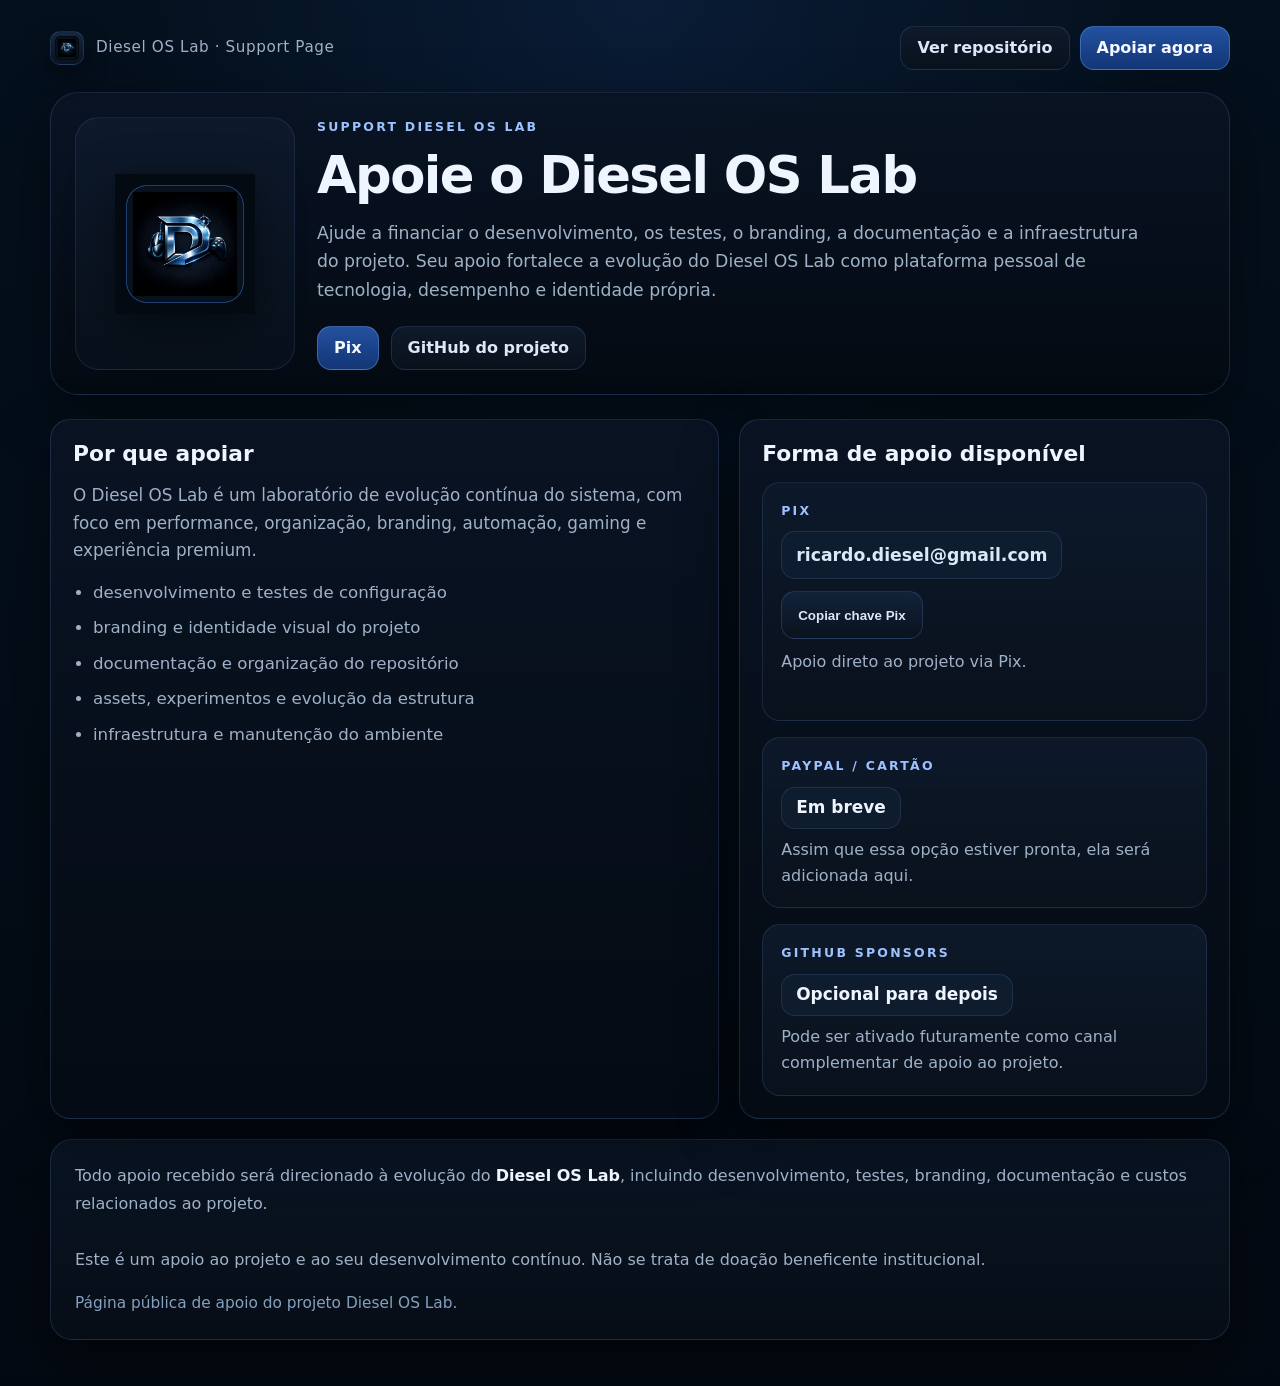
<file: docs/support/index.html>
<!DOCTYPE html>
<html lang="pt-BR">
<head>
  <meta charset="utf-8" />
  <meta name="viewport" content="width=device-width, initial-scale=1" />
  <title>Apoie o Diesel OS Lab</title>
  <meta name="description" content="Apoie o Diesel OS Lab e ajude a financiar desenvolvimento, testes, branding, documentação e infraestrutura do projeto." />
  <meta name="theme-color" content="#07111f" />
  <link rel="canonical" href="https://kashima347.github.io/diesel-os-lab/support/" />

  <style>
    :root {
      --bg-0: #030a14;
      --bg-1: #07111f;
      --bg-2: #0b1728;
      --line: rgba(112, 155, 235, 0.18);
      --line-strong: rgba(120, 170, 255, 0.28);
      --text: #dce8f8;
      --muted: #9fb1c7;
      --title: #eef5ff;
      --blue-soft: #9ec2ff;
      --shadow: 0 22px 60px rgba(0, 0, 0, 0.45);
    }

    * { box-sizing: border-box; }

    html, body {
      margin: 0;
      padding: 0;
      min-height: 100%;
      background:
        radial-gradient(circle at top center, rgba(34, 85, 170, 0.18), transparent 34%),
        linear-gradient(180deg, #04101d 0%, #030912 100%);
      color: var(--text);
      font-family: Inter, ui-sans-serif, system-ui, -apple-system, BlinkMacSystemFont, "Segoe UI", sans-serif;
    }

    body { line-height: 1.65; }

    a {
      color: inherit;
      text-decoration: none;
    }

    .page {
      width: min(1180px, calc(100% - 32px));
      margin: 0 auto;
      padding: 26px 0 46px;
    }

    .topbar {
      display: flex;
      justify-content: space-between;
      align-items: center;
      gap: 14px;
      margin-bottom: 22px;
      flex-wrap: wrap;
    }

    .brand-inline {
      display: inline-flex;
      align-items: center;
      gap: 12px;
      color: var(--muted);
      font-size: 0.95rem;
      letter-spacing: 0.04em;
    }

    .brand-inline img {
      width: 34px;
      height: 34px;
      object-fit: contain;
      border-radius: 10px;
      background: linear-gradient(180deg, rgba(23, 41, 67, 0.92), rgba(9, 18, 31, 0.98));
      border: 1px solid rgba(120, 170, 255, 0.16);
      padding: 4px;
      box-shadow: 0 10px 24px rgba(0, 0, 0, 0.35);
    }

    .top-actions {
      display: flex;
      gap: 10px;
      flex-wrap: wrap;
    }

    .btn {
      display: inline-flex;
      align-items: center;
      justify-content: center;
      min-height: 44px;
      padding: 0 16px;
      border-radius: 14px;
      border: 1px solid var(--line);
      background: linear-gradient(180deg, rgba(15, 27, 43, 0.94), rgba(9, 17, 28, 0.98));
      color: var(--text);
      font-weight: 600;
      transition: 0.18s ease;
      cursor: pointer;
    }

    .btn:hover {
      transform: translateY(-1px);
      border-color: var(--line-strong);
      box-shadow: 0 14px 30px rgba(0, 0, 0, 0.26);
    }

    .btn.primary {
      background: linear-gradient(180deg, rgba(38, 87, 172, 0.92), rgba(19, 55, 120, 0.98));
      border-color: rgba(127, 176, 255, 0.34);
      color: #f4f8ff;
    }

    .hero {
      display: grid;
      grid-template-columns: 220px 1fr;
      gap: 22px;
      padding: 24px;
      border-radius: 28px;
      background:
        linear-gradient(180deg, rgba(9, 20, 35, 0.94), rgba(4, 10, 18, 0.98)),
        linear-gradient(135deg, rgba(33, 76, 150, 0.12), rgba(0, 0, 0, 0));
      border: 1px solid var(--line);
      box-shadow: var(--shadow);
      margin-bottom: 24px;
    }

    .logo-panel {
      display: flex;
      align-items: center;
      justify-content: center;
      min-height: 220px;
      border-radius: 24px;
      background: linear-gradient(180deg, rgba(14, 27, 45, 0.96), rgba(8, 16, 27, 0.98));
      border: 1px solid rgba(120, 170, 255, 0.12);
      padding: 20px;
    }

    .logo-panel img {
      width: 100%;
      max-width: 140px;
      height: auto;
      object-fit: contain;
      filter: drop-shadow(0 10px 24px rgba(0, 0, 0, 0.45));
    }

    .eyebrow {
      color: var(--blue-soft);
      text-transform: uppercase;
      letter-spacing: 0.18em;
      font-size: 0.78rem;
      margin-bottom: 10px;
      font-weight: 700;
    }

    h1, h2 {
      margin: 0;
      line-height: 1.08;
      color: var(--title);
    }

    h1 {
      font-size: clamp(2rem, 4vw, 4rem);
      margin-bottom: 16px;
      letter-spacing: -0.03em;
    }

    .lead {
      margin: 0;
      font-size: clamp(1rem, 1.35vw, 1.32rem);
      color: var(--muted);
      max-width: 840px;
    }

    .hero-actions {
      display: flex;
      gap: 12px;
      flex-wrap: wrap;
      margin-top: 22px;
    }

    .grid {
      display: grid;
      grid-template-columns: 1.2fr 0.88fr;
      gap: 20px;
      margin-bottom: 20px;
    }

    .card {
      background: linear-gradient(180deg, rgba(9, 20, 35, 0.94), rgba(5, 11, 20, 0.98));
      border: 1px solid var(--line);
      border-radius: 20px;
      padding: 22px;
      box-shadow: var(--shadow);
    }

    .card h2 {
      font-size: clamp(1.34rem, 1.7vw, 1.8rem);
      margin-bottom: 16px;
    }

    .card p {
      margin: 0 0 14px;
      color: var(--muted);
      font-size: 1.05rem;
    }

    .card ul {
      margin: 0;
      padding-left: 20px;
      color: var(--muted);
      font-size: 1.04rem;
    }

    .card li + li { margin-top: 8px; }

    .support-box {
      display: grid;
      gap: 16px;
    }

    .method {
      background: linear-gradient(180deg, rgba(13, 26, 43, 0.96), rgba(9, 17, 28, 0.98));
      border: 1px solid rgba(120, 170, 255, 0.14);
      border-radius: 18px;
      padding: 18px;
    }

    .method-label {
      color: var(--blue-soft);
      font-size: 0.78rem;
      letter-spacing: 0.18em;
      text-transform: uppercase;
      margin-bottom: 10px;
      font-weight: 700;
    }

    .pix-row {
      display: flex;
      gap: 12px;
      align-items: center;
      flex-wrap: wrap;
      margin-bottom: 10px;
    }

    .pix-key {
      display: inline-flex;
      align-items: center;
      min-height: 48px;
      padding: 0 14px;
      border-radius: 14px;
      background: rgba(16, 30, 48, 0.92);
      border: 1px solid rgba(120, 170, 255, 0.14);
      font-size: 1.08rem;
      font-weight: 700;
      color: var(--text);
      word-break: break-all;
    }

    .copy-btn {
      border: 1px solid rgba(120, 170, 255, 0.18);
      background: linear-gradient(180deg, rgba(18, 36, 58, 0.96), rgba(10, 19, 31, 0.98));
      color: var(--text);
      min-height: 48px;
      padding: 0 16px;
      border-radius: 14px;
      font-weight: 700;
      cursor: pointer;
      transition: 0.18s ease;
    }

    .copy-btn:hover {
      transform: translateY(-1px);
      border-color: rgba(120, 170, 255, 0.3);
    }

    .copy-status {
      margin-top: 8px;
      color: var(--blue-soft);
      font-size: 0.95rem;
      min-height: 1.2em;
    }

    .coming-soon {
      display: inline-flex;
      align-items: center;
      min-height: 42px;
      padding: 0 14px;
      border-radius: 14px;
      background: rgba(16, 30, 48, 0.92);
      border: 1px solid rgba(120, 170, 255, 0.14);
      font-size: 1.06rem;
      font-weight: 700;
      color: var(--title);
      margin-bottom: 8px;
    }

    .note {
      color: var(--muted);
      font-size: 1rem;
    }

    .footer-card {
      background: linear-gradient(180deg, rgba(10, 22, 37, 0.94), rgba(6, 13, 23, 0.98));
      border: 1px solid var(--line);
      border-radius: 22px;
      padding: 22px 24px;
      color: var(--muted);
      line-height: 1.75;
      box-shadow: var(--shadow);
    }

    .footer-card strong {
      color: var(--title);
    }

    .legal {
      margin-top: 16px;
      color: #85a0bf;
      font-size: 0.96rem;
    }

    @media (max-width: 980px) {
      .hero { grid-template-columns: 1fr; }
      .logo-panel { min-height: 180px; }
      .grid { grid-template-columns: 1fr; }
    }

    @media (max-width: 640px) {
      .page {
        width: min(calc(100% - 20px), 100%);
        padding-top: 18px;
      }

      .hero, .card, .footer-card { padding: 18px; }

      .pix-row {
        flex-direction: column;
        align-items: stretch;
      }

      .copy-btn, .pix-key {
        width: 100%;
      }
    }
  </style>
</head>
<body>
  <div class="page">
    <header class="topbar">
      <div class="brand-inline">
        <img src="../assets/diesel-os-lab-icon.png" alt="Logo Diesel OS Lab" />
        <span>Diesel OS Lab · Support Page</span>
      </div>

      <div class="top-actions">
        <a class="btn" href="https://github.com/kashima347/diesel-os-lab" target="_blank" rel="noopener noreferrer">
          Ver repositório
        </a>
        <a class="btn primary" href="#pix">
          Apoiar agora
        </a>
      </div>
    </header>

    <section class="hero">
      <div class="logo-panel">
        <img src="../assets/diesel-os-lab-icon.png" alt="Logo Diesel OS Lab" />
      </div>

      <div>
        <div class="eyebrow">Support Diesel OS Lab</div>
        <h1>Apoie o Diesel OS Lab</h1>
        <p class="lead">
          Ajude a financiar o desenvolvimento, os testes, o branding, a documentação e a
          infraestrutura do projeto. Seu apoio fortalece a evolução do Diesel OS Lab como
          plataforma pessoal de tecnologia, desempenho e identidade própria.
        </p>

        <div class="hero-actions">
          <a class="btn primary" href="#pix">Pix</a>
          <a class="btn" href="https://github.com/kashima347/diesel-os-lab" target="_blank" rel="noopener noreferrer">
            GitHub do projeto
          </a>
        </div>
      </div>
    </section>

    <section class="grid">
      <article class="card">
        <h2>Por que apoiar</h2>
        <p>
          O Diesel OS Lab é um laboratório de evolução contínua do sistema, com foco em
          performance, organização, branding, automação, gaming e experiência premium.
        </p>

        <ul>
          <li>desenvolvimento e testes de configuração</li>
          <li>branding e identidade visual do projeto</li>
          <li>documentação e organização do repositório</li>
          <li>assets, experimentos e evolução da estrutura</li>
          <li>infraestrutura e manutenção do ambiente</li>
        </ul>
      </article>

      <aside class="card">
        <h2>Forma de apoio disponível</h2>

        <div class="support-box">
          <div class="method" id="pix">
            <div class="method-label">Pix</div>

            <div class="pix-row">
              <div class="pix-key" id="pixKey">ricardo.diesel@gmail.com</div>
              <button class="copy-btn" id="copyPixButton" type="button">
                Copiar chave Pix
              </button>
            </div>

            <div class="note">Apoio direto ao projeto via Pix.</div>
            <div class="copy-status" id="copyStatus"></div>
          </div>

          <div class="method">
            <div class="method-label">PayPal / cartão</div>
            <div class="coming-soon">Em breve</div>
            <div class="note">
              Assim que essa opção estiver pronta, ela será adicionada aqui.
            </div>
          </div>

          <div class="method">
            <div class="method-label">GitHub Sponsors</div>
            <div class="coming-soon">Opcional para depois</div>
            <div class="note">
              Pode ser ativado futuramente como canal complementar de apoio ao projeto.
            </div>
          </div>
        </div>
      </aside>
    </section>

    <section class="footer">
      <div class="footer-card">
        Todo apoio recebido será direcionado à evolução do <strong>Diesel OS Lab</strong>,
        incluindo desenvolvimento, testes, branding, documentação e custos relacionados ao projeto.
        <br /><br />
        Este é um apoio ao projeto e ao seu desenvolvimento contínuo. Não se trata de doação
        beneficente institucional.

        <div class="legal">
          Página pública de apoio do projeto Diesel OS Lab.
        </div>
      </div>
    </section>
  </div>

  <script>
    (function () {
      const button = document.getElementById("copyPixButton");
      const status = document.getElementById("copyStatus");
      const pixValue = "ricardo.diesel@gmail.com";

      if (!button || !status) return;

      button.addEventListener("click", async () => {
        try {
          await navigator.clipboard.writeText(pixValue);
          status.textContent = "Chave Pix copiada.";
          button.textContent = "Copiado";
          window.setTimeout(() => {
            status.textContent = "";
            button.textContent = "Copiar chave Pix";
          }, 2200);
        } catch (error) {
          status.textContent = "Não foi possível copiar automaticamente. Copie manualmente a chave.";
        }
      });
    })();
  </script>
</body>
</html>
</file>
